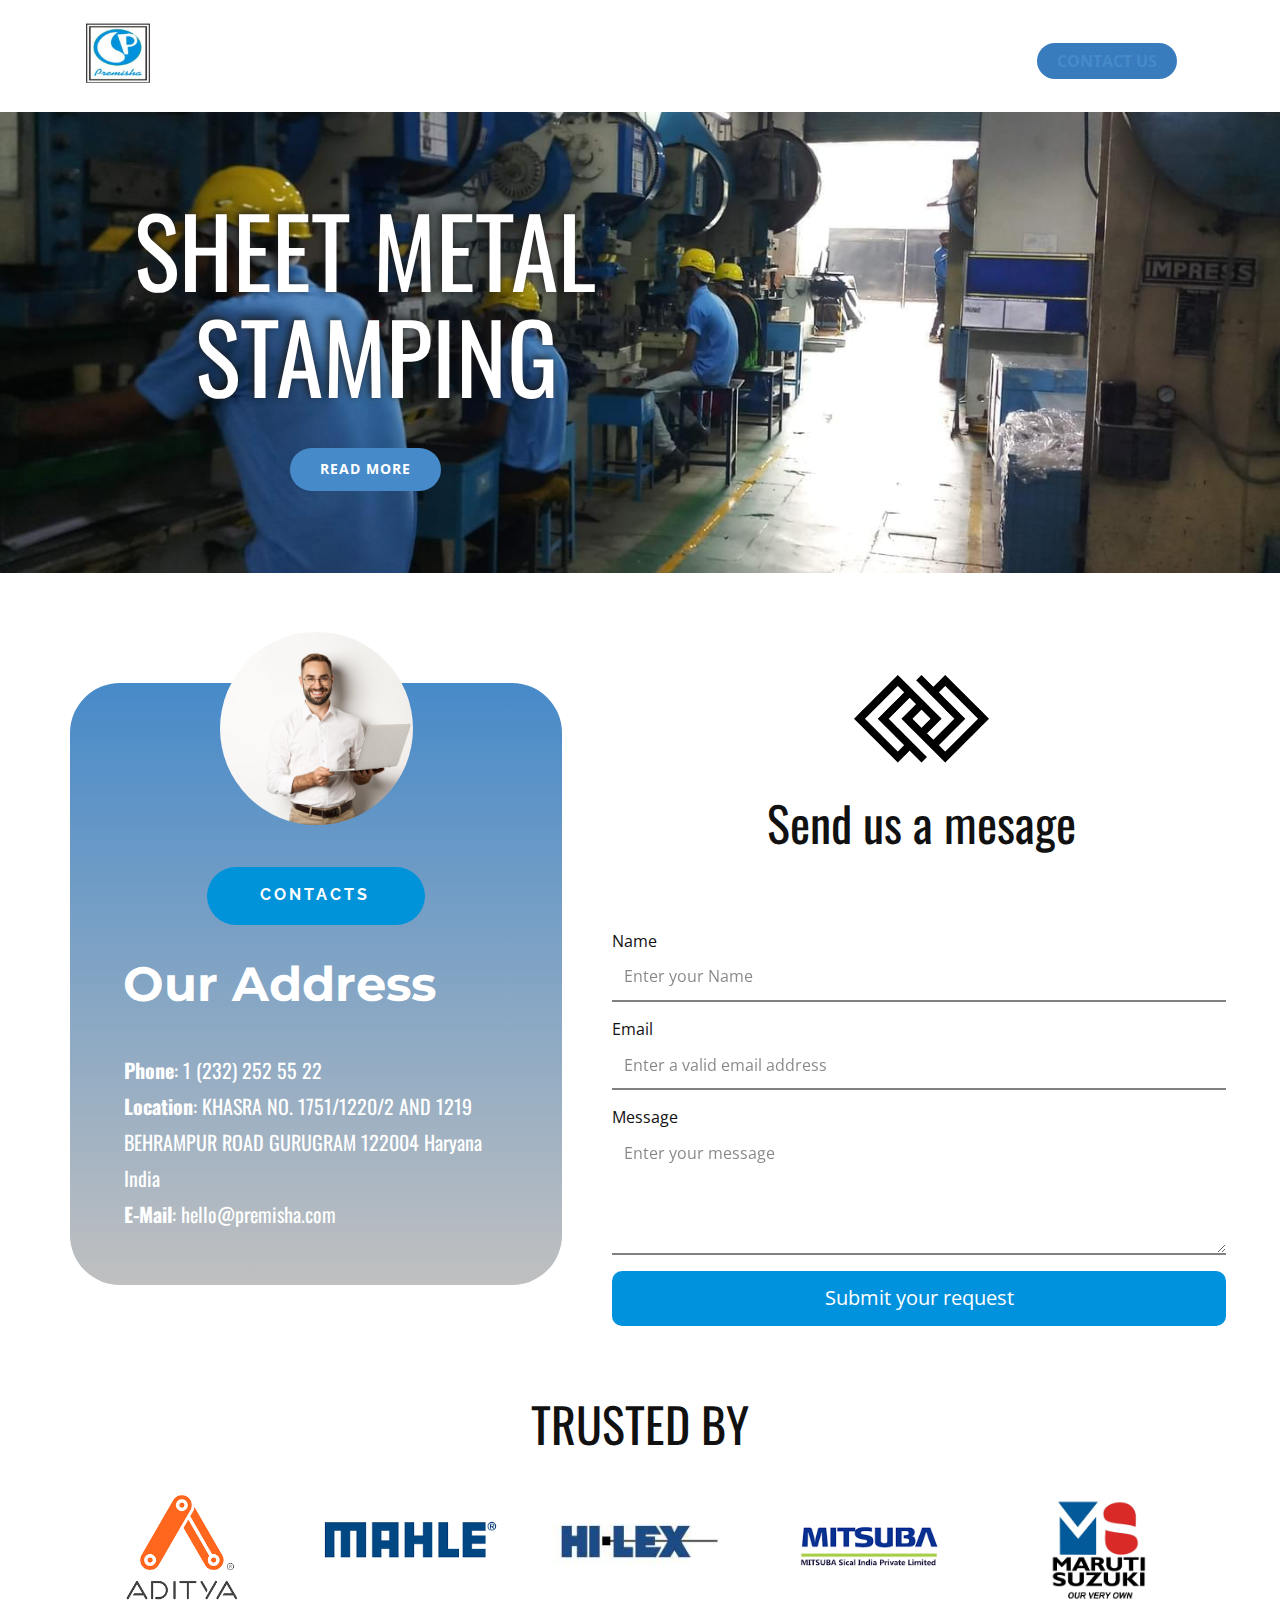
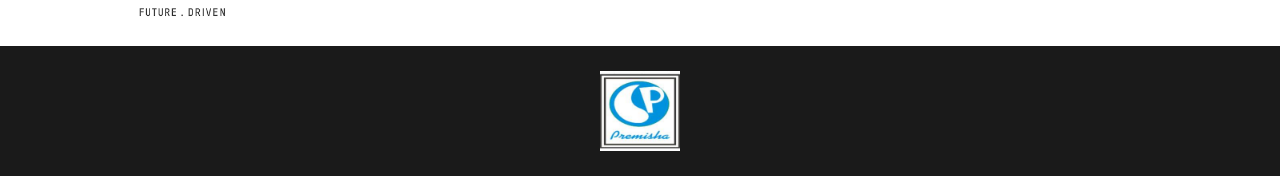
<file: Contact-Us.html>
<!DOCTYPE html>
<html style="font-size: 16px;" lang="en"><head>
    <meta name="viewport" content="width=device-width, initial-scale=1.0">
    <meta charset="utf-8">
    <meta name="keywords" content="Our Customers">
    <meta name="description" content="Premisha is a global automotive component company. We commenced operations in India with our Sheet Metal business in 2007. We design, manufacture, and supply precision metallic components for Automotive vehicles and Speaker OEMs directly worldwide.">
    <title>Contact Us</title>
    <link rel="stylesheet" href="nicepage.css" media="screen">
<link rel="stylesheet" href="Contact-Us.css" media="screen">
    <script class="u-script" type="text/javascript" src="jquery-1.9.1.min.js" defer=""></script>
    <script class="u-script" type="text/javascript" src="nicepage.js" defer=""></script>
    <meta name="generator" content="Nicepage 5.2.4, nicepage.com">
    <meta name="referrer" content="origin">
    <meta property="og:title" content="Premisha Udyog - Contact Us">
    <meta property="og:description" content="Premisha is a global automotive component company. We commenced operations in India with our Sheet Metal business in 2007. We design, manufacture, and supply precision metallic components for Automotive vehicles and Speaker OEMs directly worldwide.">
    <meta property="og:url" content="premisha.com">
    <link rel="icon" href="images/favicon.png">
    <link id="u-theme-google-font" rel="stylesheet" href="https://fonts.googleapis.com/css?family=Roboto:100,100i,300,300i,400,400i,500,500i,700,700i,900,900i|Open+Sans:300,300i,400,400i,500,500i,600,600i,700,700i,800,800i">
    <link id="u-page-google-font" rel="stylesheet" href="https://fonts.googleapis.com/css?family=Oswald:200,300,400,500,600,700|Raleway:100,100i,200,200i,300,300i,400,400i,500,500i,600,600i,700,700i,800,800i,900,900i|Montserrat:100,100i,200,200i,300,300i,400,400i,500,500i,600,600i,700,700i,800,800i,900,900i">
    
    
    
    
    
    <script type="application/ld+json">{
		"@context": "http://schema.org",
		"@type": "Organization",
		"name": "Premisha",
		"logo": "images/5514f0d6-7994-49f2-bf19-01df5438e6cb.png"
}</script>
    <meta name="theme-color" content="#478ac9">
    <meta property="og:type" content="website">
  </head>
  <body class="u-body u-xl-mode" data-lang="en"><header class="u-clearfix u-header u-white u-header" id="sec-d4ae"><div class="u-clearfix u-sheet u-sheet-1">
        <a href="Premisha-Udyog.html" class="u-image u-logo u-image-1" data-image-width="200" data-image-height="200" title="Premisha Udyog">
          <img src="images/5514f0d6-7994-49f2-bf19-01df5438e6cb.png" class="u-logo-image u-logo-image-1">
        </a>
        <nav class="u-menu u-menu-one-level u-offcanvas u-menu-1">
          <div class="menu-collapse" style="font-size: 1rem; letter-spacing: 0px; text-transform: uppercase; font-weight: 700;">
            <a class="u-button-style u-custom-border-radius u-custom-color u-custom-left-right-menu-spacing u-custom-padding-bottom u-custom-top-bottom-menu-spacing u-nav-link u-text-active-palette-1-base u-text-hover-palette-2-base" href="#">
              <svg class="u-svg-link" viewBox="0 0 24 24"><use xlink:href="#menu-hamburger"></use></svg>
              <svg class="u-svg-content" version="1.1" id="menu-hamburger" viewBox="0 0 16 16" x="0px" y="0px" xmlns:xlink="http://www.w3.org/1999/xlink" xmlns="http://www.w3.org/2000/svg"><g><rect y="1" width="16" height="2"></rect><rect y="7" width="16" height="2"></rect><rect y="13" width="16" height="2"></rect>
</g></svg>
            </a>
          </div>
          <div class="u-custom-menu u-nav-container">
            <ul class="u-nav u-unstyled u-nav-1"><li class="u-nav-item"><a class="u-button-style u-nav-link u-palette-1-base u-radius-21 u-text-active-palette-1-base u-text-hover-palette-2-base" href="Contact-Us.html" style="padding: 10px 20px;">Contact Us</a>
</li></ul>
          </div>
          <div class="u-custom-menu u-nav-container-collapse">
            <div class="u-black u-container-style u-inner-container-layout u-opacity u-opacity-95 u-sidenav">
              <div class="u-inner-container-layout u-sidenav-overflow">
                <div class="u-menu-close"></div>
                <ul class="u-align-center u-nav u-popupmenu-items u-unstyled u-nav-2"><li class="u-nav-item"><a class="u-button-style u-nav-link" href="Contact-Us.html">Contact Us</a>
</li></ul>
              </div>
            </div>
            <div class="u-black u-menu-overlay u-opacity u-opacity-70"></div>
          </div>
        </nav>
      </div></header> 
    <section class="u-clearfix u-image u-valign-top-xl u-section-1" id="sec-126e" data-image-width="1440" data-image-height="1080">
      <div class="u-align-center u-container-style u-group u-group-1">
        <div class="u-container-layout u-container-layout-1">
          <h1 class="u-text u-title u-text-1">SHEET METAL&nbsp;<br>STAMPING
          </h1>
          <a href="Premisha-Udyog.html" class="u-btn u-btn-round u-button-style u-hover-palette-1-dark-1 u-palette-1-base u-radius-50 u-btn-1">Read More</a>
        </div>
      </div>
    </section>
    <section class="u-clearfix u-section-2" id="sec-fd3f">
      <div class="u-clearfix u-sheet u-sheet-1"></div>
    </section>
    <section class="u-clearfix u-white u-section-3" id="sec-1b4c">
      <div class="u-clearfix u-sheet u-sheet-1">
        <div class="u-align-center u-container-style u-group u-group-1">
          <div class="u-container-layout">
            <img src="images/Untitled1.png" alt="" class="u-image u-image-contain u-image-default u-image-1" data-image-width="262" data-image-height="170">
            <h2 class="u-text u-text-1">Send us a mesage</h2>
            <div class="u-form u-radius-20 u-white u-form-1">
              <form action="https://forms.nicepagesrv.com/Form/Process" class="u-clearfix u-form-spacing-15 u-form-vertical u-inner-form" source="email" name="form" style="padding: 28px;">
                <div class="u-form-group u-form-name">
                  <label for="name-4c18" class="u-label">Name</label>
                  <input type="text" placeholder="Enter your Name" id="name-4c18" name="name" class="u-border-2 u-border-grey-50 u-border-no-left u-border-no-right u-border-no-top u-input u-input-rectangle" required="">
                </div>
                <div class="u-form-email u-form-group">
                  <label for="email-4c18" class="u-label">Email</label>
                  <input type="email" placeholder="Enter a valid email address" id="email-4c18" name="email" class="u-border-2 u-border-grey-50 u-border-no-left u-border-no-right u-border-no-top u-input u-input-rectangle" required="">
                </div>
                <div class="u-form-group u-form-message">
                  <label for="message-4c18" class="u-label">Message</label>
                  <textarea placeholder="Enter your message" rows="4" cols="50" id="message-4c18" name="message" class="u-border-2 u-border-grey-50 u-border-no-left u-border-no-right u-border-no-top u-input u-input-rectangle" required=""></textarea>
                </div>
                <div class="u-align-right u-form-group u-form-submit">
                  <a href="#" class="u-active-palette-4-light-1 u-border-active-palette-4-light-1 u-border-hover-palette-4-light-1 u-border-none u-btn u-btn-round u-btn-submit u-button-style u-hover-palette-4-light-1 u-palette-4-base u-radius-10 u-btn-1">Submit your request</a>
                  <input type="submit" value="submit" class="u-form-control-hidden">
                </div>
                <div class="u-form-send-message u-form-send-success"> Thank you! Your message has been sent. </div>
                <div class="u-form-send-error u-form-send-message"> Unable to send your message. Please fix errors then try again. </div>
                <input type="hidden" value="" name="recaptchaResponse">
                <input type="hidden" name="formServices" value="aee38c6afe9fe6fef5000fb7a4a42956">
              </form>
            </div>
          </div>
        </div>
        <div class="u-container-style u-expanded-width-xs u-gradient u-group u-radius-50 u-shape-round u-group-2">
          <div class="u-container-layout u-container-layout-2">
            <div class="u-image u-image-circle u-image-2" alt="" data-image-width="1500" data-image-height="1000"></div>
            <a href="https://nicepage.best" class="u-align-center u-border-none u-btn u-btn-round u-button-style u-custom-font u-font-raleway u-hover-white u-palette-3-base u-radius-50 u-text-body-alt-color u-text-hover-palette-1-base u-btn-2">contacts</a>
            <h1 class="u-align-center u-custom-font u-font-montserrat u-text u-text-body-alt-color u-text-2">Our Address</h1>
            <h5 class="u-align-left u-custom-font u-font-oswald u-text u-text-body-alt-color u-text-3">
              <span style="font-weight: 700;">Phone</span>: 1 (232) 252 55 22 <br>
              <span style="font-weight: 700;">Location</span>: KHASRA NO. 1751/1220/2 AND 1219 BEHRAMPUR ROAD GURUGRAM 122004 Haryana India<br>
              <span style="font-weight: 700;">E-Mail</span>: hello@premisha.com
            </h5>
          </div>
        </div>
      </div>
    </section>
    <section class="u-clearfix u-section-4" id="sec-def1">
      <div class="u-clearfix u-sheet u-valign-middle-xl u-sheet-1">
        <div class="u-align-center-md u-align-center-sm u-align-center-xl u-align-center-xs u-container-style u-expanded-width-xs u-group u-group-1">
          <div class="u-container-layout u-container-layout-1">
            <h2 class="u-align-center-lg u-text u-text-1">Trusted By</h2>
          </div>
        </div>
        <div class="u-clearfix u-gutter-30 u-layout-wrap u-layout-wrap-1">
          <div class="u-gutter-0 u-layout">
            <div class="u-layout-row">
              <div class="u-align-left u-container-style u-layout-cell u-left-cell u-size-12 u-size-60-md u-layout-cell-1">
                <div class="u-container-layout u-valign-bottom-md u-valign-bottom-sm u-valign-top-xs u-container-layout-2" src="">
                  <img class="u-image u-image-contain u-image-1" src="images/74dd979a-2c6e-4c03-b21d-2a8d8d7fb001.png" data-image-width="225" data-image-height="225">
                </div>
              </div>
              <div class="u-align-left u-container-style u-layout-cell u-size-12 u-size-60-md u-layout-cell-2">
                <div class="u-container-layout" src="">
                  <img class="u-image u-image-contain u-image-2" src="images/2787cb2c-bfe6-46a7-ad67-0ba3e11be073.png" data-image-width="253" data-image-height="199">
                </div>
              </div>
              <div class="u-align-left-lg u-align-left-sm u-align-left-xl u-align-left-xs u-container-style u-layout-cell u-size-12 u-size-60-md u-layout-cell-3">
                <div class="u-container-layout" src="">
                  <img class="u-image u-image-contain u-image-3" src="images/3c933861-6041-409f-b50b-618099161fe1.jpeg" data-image-width="200" data-image-height="200">
                </div>
              </div>
              <div class="u-align-left u-container-style u-layout-cell u-size-12 u-size-60-md u-layout-cell-4">
                <div class="u-container-layout" src="">
                  <img class="u-image u-image-contain u-image-4" src="images/50ea62c4-93dd-4b26-9163-4d7acc259ca8.png" data-image-width="225" data-image-height="225">
                </div>
              </div>
              <div class="u-align-left u-container-style u-layout-cell u-right-cell u-size-12 u-size-60-md u-layout-cell-5">
                <div class="u-container-layout" src="">
                  <img class="u-image u-image-contain u-image-5" src="images/8ccb9b27-d30a-4cd5-a886-93fa59c0ce2d.jpg" data-image-width="1596" data-image-height="1080">
                </div>
              </div>
            </div>
          </div>
        </div>
      </div>
    </section>
    
    
    <footer class="u-clearfix u-footer u-grey-90 u-footer" id="sec-5249"><div class="u-clearfix u-sheet u-valign-middle u-sheet-1">
        <a href="https://nicepage.com" class="u-image u-logo u-image-1" data-image-width="200" data-image-height="200">
          <img src="images/5514f0d6-7994-49f2-bf19-01df5438e6cb.png" class="u-logo-image u-logo-image-1">
        </a>
      </div></footer>
  
</body></html>
</file>
